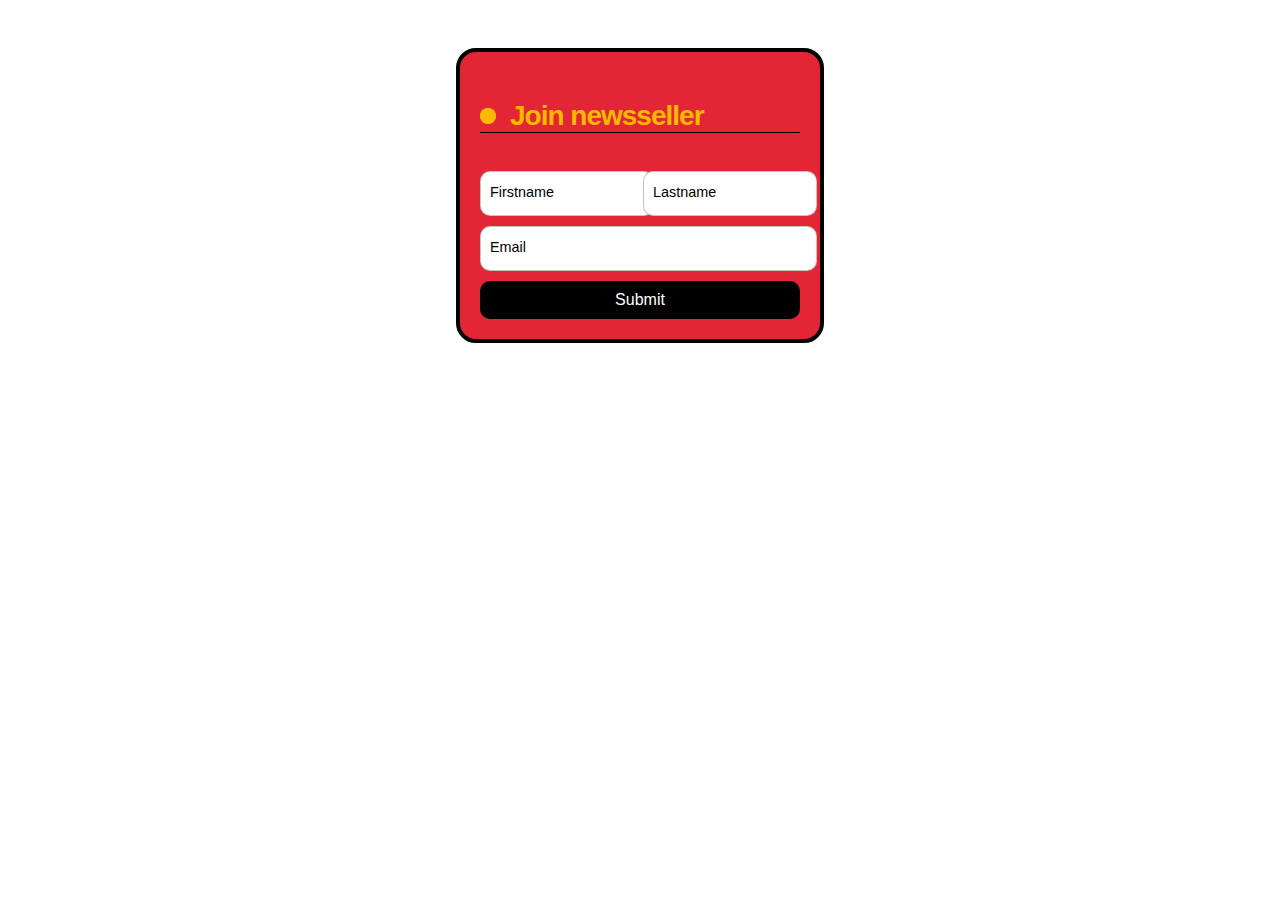
<file: forms.html>
<!DOCTYPE html>
<html lang="en">
<head>
    <meta charset="UTF-8">
    <meta name="viewport" content="width=device-width, initial-scale=1.0">
    <link rel="stylesheet" href="styles/forms.css">
    <title>Forms</title>
</head>
<body>
    <form class="form">
        <p class="title">Join newsseller </p>
            <div class="flex">
            <label>
                <input class="input" type="text" placeholder="" required="">
                <span>Firstname</span>
            </label>
    
            <label>
                <input class="input" type="text" placeholder="" required="">
                <span>Lastname</span>
            </label>
        </div>  
                
        <label>
            <input class="input" type="email" placeholder="" required="">
            <span>Email</span>
        </label>
        <button class="submit">Submit</button>
    </form>
</body>
</html>
</file>
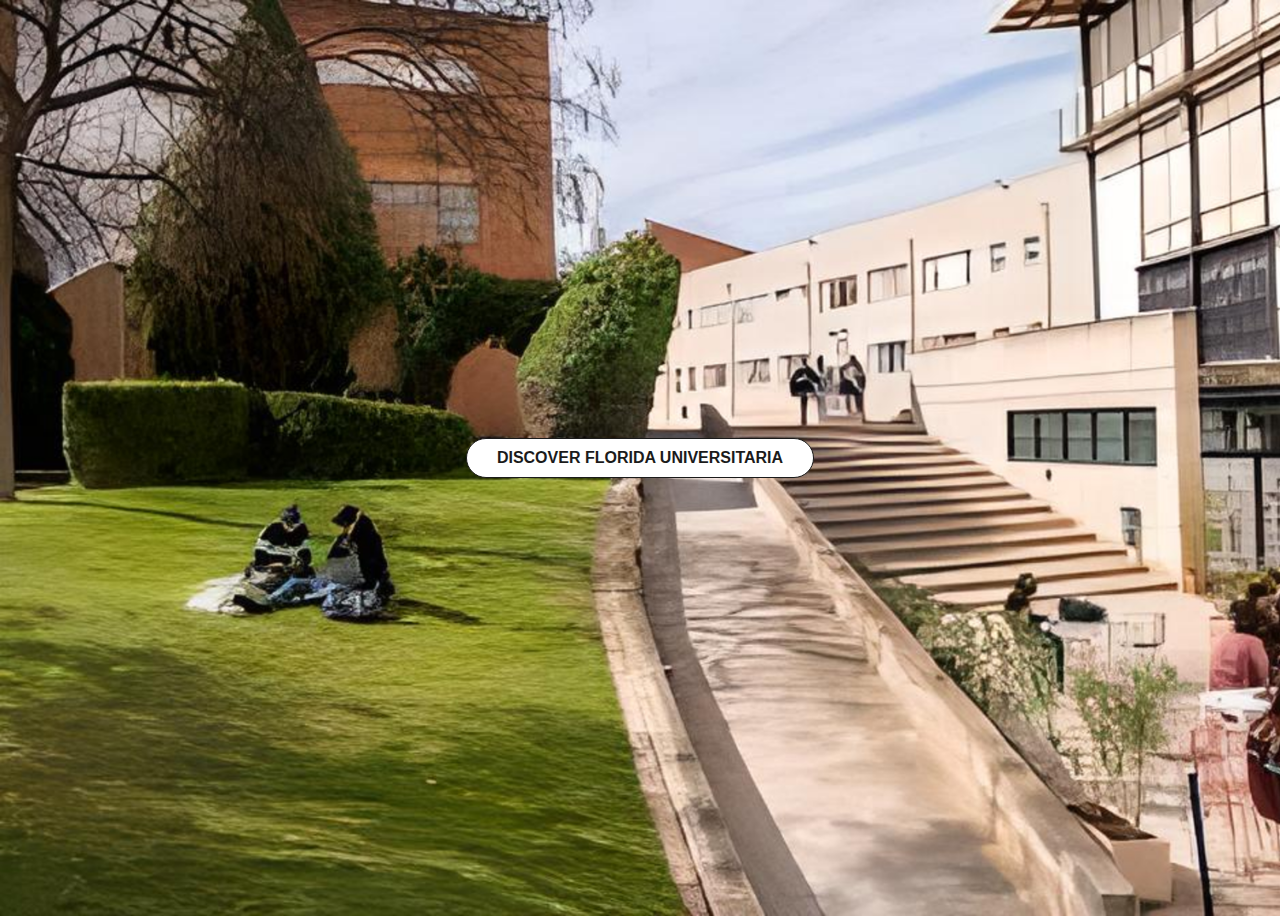
<file: principal.html>
<!DOCTYPE html>
<html lang="en">
<head>
    <meta charset="UTF-8">
    <meta name="viewport" content="width=device-width, initial-scale=1.0">
    <link rel="stylesheet" href="/styles/principal.css">
    <title>Discover Florida Universitaria</title>
</head>
<body>
    <div class="link-container">
    <a href="index.html" class="btn"><strong>Discover Florida Universitaria</strong></a>
    </div>
</body>
</html>
</file>
<file: styles/forms.css>
body {
  background-image: url(https://static.vecteezy.com/system/resources/previews/002/534/933/non_2x/light-blue-gradient-blur-backdrop-vector.jpg);
  justify-content: center;
  font-family: 'Lucida Sans', 'Lucida Sans Regular', 'Lucida Grande', 'Lucida Sans Unicode', Geneva, Verdana, sans-serif;
}

.form {
    position: absolute;
    top: 40px;
    display: flex;
    flex-direction: column;
    gap: 10px;
    max-width: 25vw;
    padding: 20px;
    margin: auto;
    border-radius: 20px;
    position: relative;
    background-color: #E22636;
    color: black;
    border: 4px solid black;
  }
  
  .title {
    font-size: 28px;
    font-weight: 600;
    letter-spacing: -1px;
    position: relative;
    display: flex;
    align-items: center;
    padding-left: 30px;
    color: #fcb900;
    border-bottom: 1px solid black;
  }
  
  .title::before {
    width: 18px;
    height: 18px;
  }
  
  .title::after {
    width: 18px;
    height: 18px;
    animation: pulse 1s linear infinite;
  }
  
  .title::before,
  .title::after {
    position: absolute;
    content: "";
    height: 16px;
    width: 16px;
    border-radius: 50%;
    left: 0px;
    background-color: #fcb900;
  }
  .flex {
    display: flex;
    width: 100%;
    gap: 6px;
  }
  
  .form label {
    position: relative;
  }
  
  .form label .input {
    background-color: white;
    color: black;
    width: 100%;
    padding: 20px 05px 05px 10px;
    outline: 0;
    border: 1px solid rgba(105, 105, 105, 0.397);
    border-radius: 10px;
  }
  
  .form label .input + span {
    color: black;
    position: absolute;
    left: 10px;
    top: 0px;
    font-size: 0.9em;
    cursor: text;
    transition: 0.3s ease;
  }
  
  .form label .input:placeholder-shown + span {
    top: 12.5px;
    font-size: 0.9em;
  }
  
  .form label .input:focus + span,
  .form label .input:valid + span {
    color: black;
    top: 0px;
    font-size: 0.7em;
    font-weight: 600;
  }
  
  .input {
    font-size: medium;
  }
  
  .submit {
    border: none;
    outline: none;
    padding: 10px;
    border-radius: 10px;
    color: #fff;
    font-size: 16px;
    transform: .3s ease;
    background-color: black;
  }
  
  .submit:hover {
    background-color: #fcb900;
    color: black;
    font-weight: bold;
  }
  
  @keyframes pulse {
    from {
      transform: scale(0.9);
      opacity: 1;
    }
  
    to {
      transform: scale(1.8);
      opacity: 0;
    }
  }
</file>
<file: styles/principal.css>
body {
    background-image: url('../styles/zyro-image.png');
    background-size: cover;
    font-family: 'Lucida Sans', 'Lucida Sans Regular', 'Lucida Grande', 'Lucida Sans Unicode', Geneva, Verdana, sans-serif;
}
.btn {
    background-color: white;
    border: 2px solid #fcb900;
}
.btn:link,
.btn:visited {
 text-transform: uppercase;
 text-decoration: none;
 color: rgb(27, 27, 27);
 padding: 10px 30px;
 border: 1px solid;
 border-radius: 1000px;
 display: inline-block;
 transition: all .2s;
 position: relative;
}

.btn:hover {
 transform: translateY(-5px);
 box-shadow: 0 10px 20px rgba(27, 27, 27, .5);
 background-color: #E22636;
 color: #fcb900;
}

.btn:active {
 transform: translateY(-3px);
}

.btn::after {
 content: "";
 display: inline-block;
 height: 100%;
 width: 100%;
 border-radius: 100px;
 top: 0;
 left: 0;
 position: absolute;
 z-index: -1;
 transition: all .3s;
}
.btn:hover::after {
 background-color: rgb(255, 30, 0);
 transform: scaleX(1.4) scaleY(1.5);
 opacity: 0;
}

.link-container {
    display: flex;
    justify-content: center;
    align-items: center;
    height: 100vh;
}
</file>
